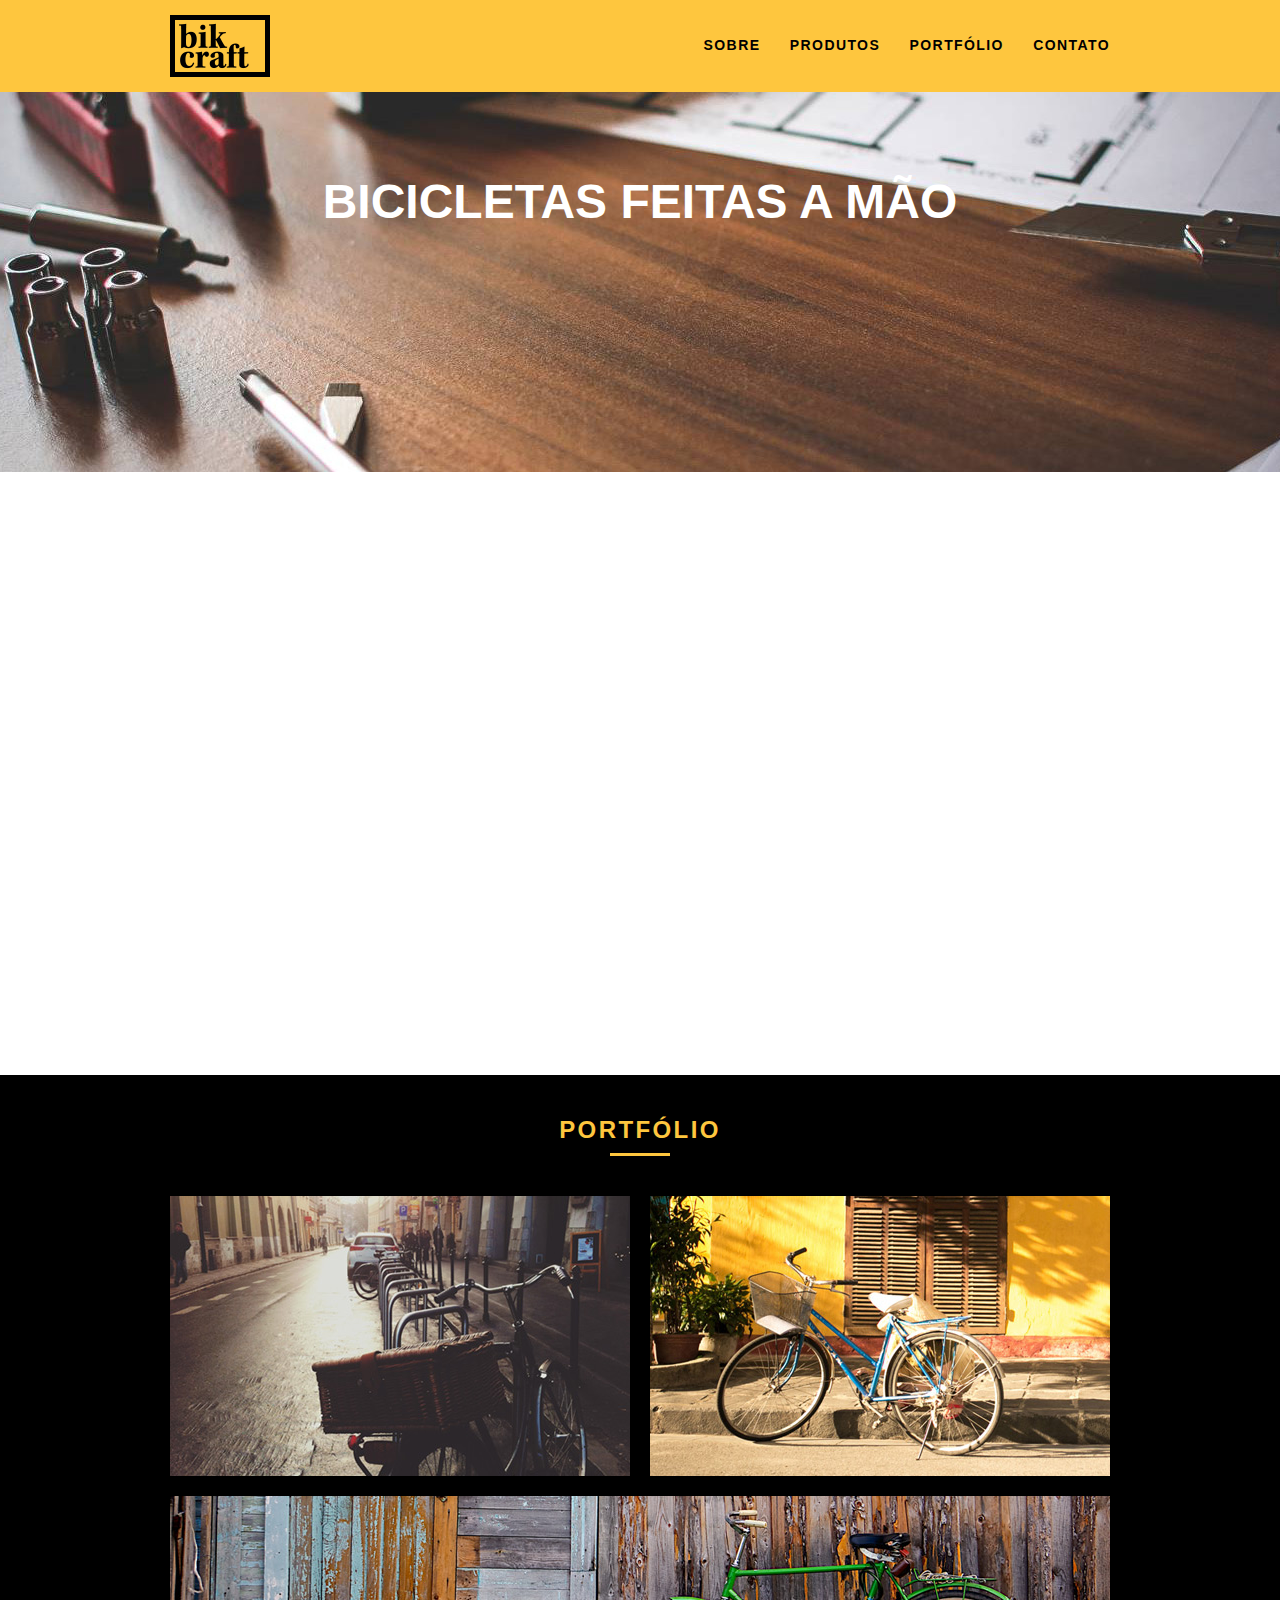
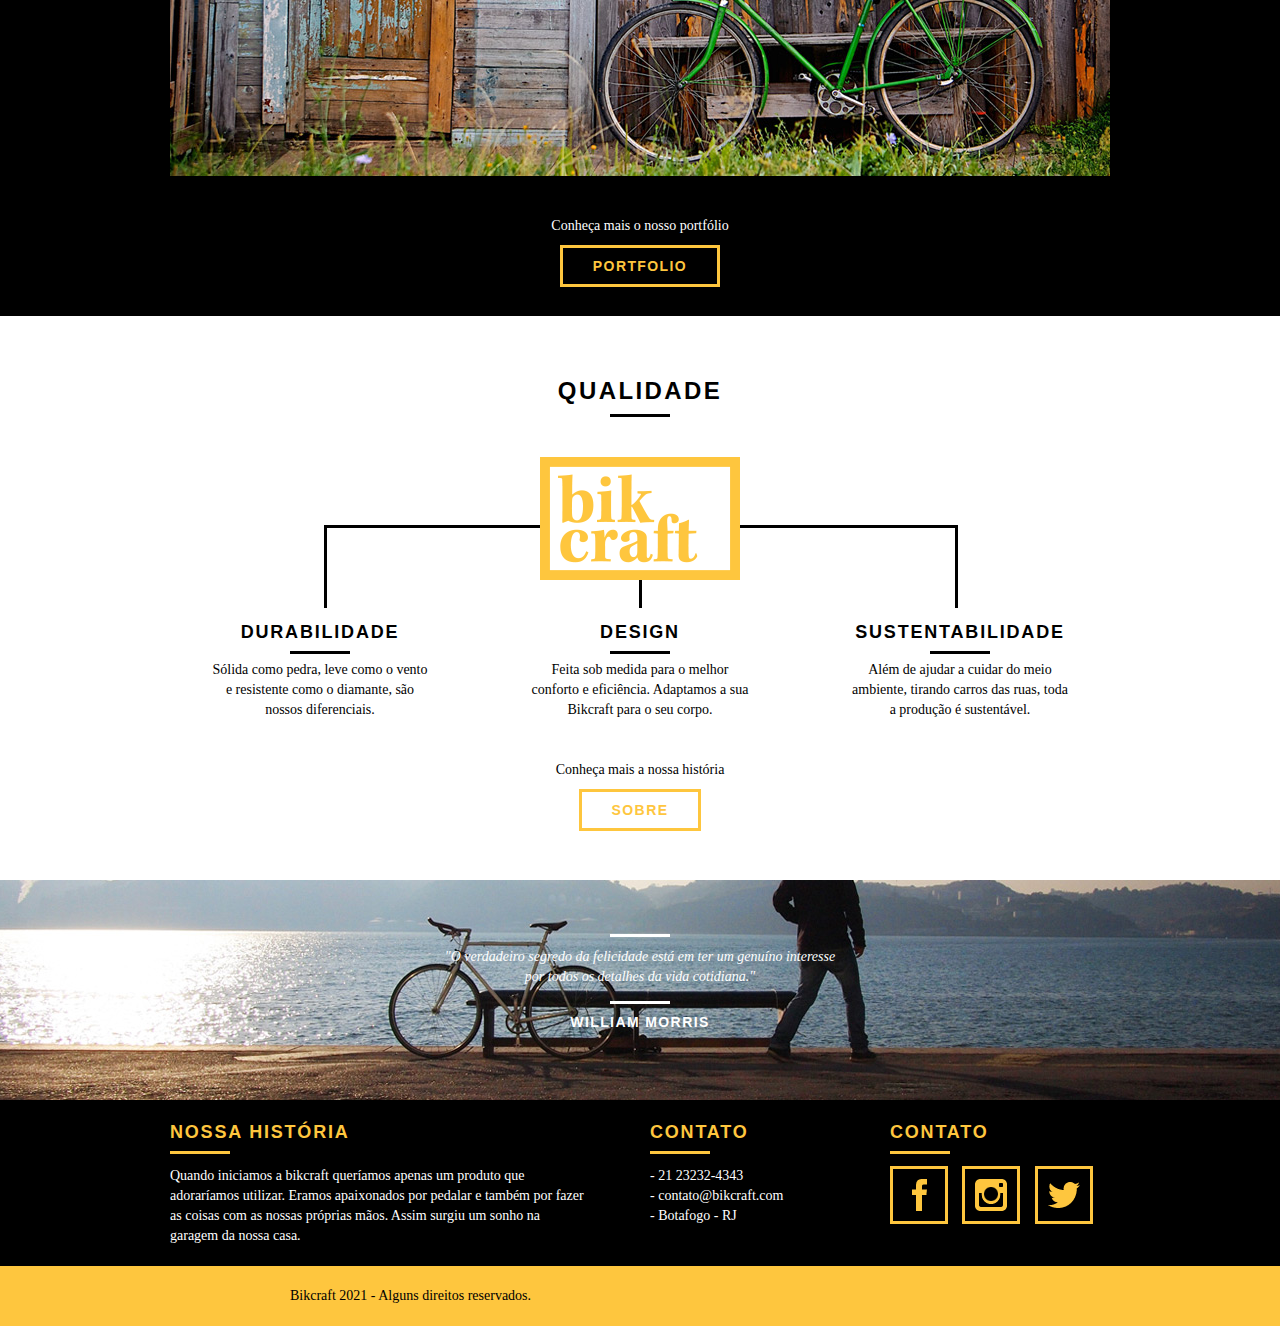
<file: index.html>
<!DOCTYPE html>
<html lang="pt-br">
	<head>
		<meta charset="utf-8">
		<title>Bikcraft - Bicicletas Personalizadas</title>
		<meta name="description" content="Compre a sua bicicleta personalizada na Bikcraft.
		Possuímos medelos Passeio, Retrô e Esporte">

		<meta property="og:type" content="website"/>
		<meta property="og:title" content="Bikcraft - Bicicletas Personalizadas"/>
		<meta property="og:description" content="Compre a sua biccleta personalizada na Bikcraft.
		Possuímos medelos Passeio, Retrô e Esporte"/>
		<meta property="og:url" content="http://bikcraft.com/"/>
		<meta property="og:image" content="http://bikcraft.com/img/og-image.png"/>

		<meta name="viewport" content="width=device-width, initial-scale=1">

		<link rel="shortcut icon" href="favicon.ico">


		
		<link rel="stylesheet" type="text/css" href="css/style.css">
		
		<script>document.documentElement.classList.add("js");</script>
	</head>
	<body>
		<!--Comentarios -->
		<header class="header">
			<div class="container">
				<a href="index.html" class="grid-4">
					<img src="img/bikcraft.png" alt="Bikcraft Logo">
				</a>
				<nav class="header_menu grid-12">
					<ul>
						<li><a href="sobre.html">Sobre</a></li>
						<li><a href="produtos.html">Produtos</a></li>
						<li><a href="portfolio.html">Portfólio</a></li>
						<li><a href="contato.html">contato</a></li>
					</ul>
				</nav>
			</div>			
		</header>

		<section class="introducao">
			<div class="container">
				<h1 data-anime="400" class="fadeInDown">Bicicletas Feitas a Mão</h1>
				<blockquote data-anime="800" class="fadeInDown quote-externo">
					<p>"Não tenha nada em sua casa que você não considere útil ou acredita ser bonito"</p>
					<cite>WILLIAM MORRIS</cite>
				</blockquote>
				<a data-anime="1200" href="produtos.html" class="btn">Orçamento</a>
			</div>			
		</section>

		<section class="produtos container fadeInDown" data-anime="1600">
			<h2 class="subtitulo">Produtos</h2>
			<ul class="produtos_lista">

				<li class="grid-1-3">
					<div class="produtos_icone">
						<img src="img/produtos/passeio.png" alt="Bikcraft Passeio">
					</div>
					<h3>Passeio</h3>
					<p>Muito melhor do que passear pela orla a vidros fechados.</p>
				</li>

				<li class="grid-1-3">
					<div class="produtos_icone">
						<img src="img/produtos/esporte.png" alt="Bikcraft Passeio">
					</div>
					<h3>Esporte</h3>
					<p>Mais rápida do que o Forrest Gump, ninguém vai pegar você.</p>
				</li>

				<li class="grid-1-3">
					<div class="produtos_icone">
						<img src="img/produtos/retro.png" alt="Bikcraft Passeio">
					</div>
					<h3>Retrô</h3>
					<p>O passado volta para lembrarmos o que devemos fazer no futuro.</p>
				</li>

			</ul>

			<div class="call">
				<p>clique aqui e veja os detalhes dos produtos</p>
				<a href="produtos.html" class="btn btn-preto">Produtos</a>				
			</div>
		</section>
		<!--Fecha Produtos -->

		<section class="portfolio">
			<div class="container">
				<h2 class="subtitulo">Portfólio</h2>
				<ul class="portfolio_lista">
					<li class="grid-8"><img src="img/portfolio/retro.jpg" alt="Bicicleta Retro"></li>
					<li class="grid-8"><img src="img/portfolio/passeio.jpg" alt="Bicicleta Passeio"></li>
					<li class="grid-16"><img src="img/portfolio/esporte.jpg" alt="Bicicleta Esporte"></li>
				</ul>
				<div class="call">
					<p>Conheça mais o nosso portfólio</p>
					<a href="portfolio.html" class="btn">Portfolio</a>				
				</div>
			</div>
		</section>

		<section class="qualidade container">
			<h2 class="subtitulo">Qualidade</h2>
			<img src="img/bikcraft-qualidade.png" alt="Bikcraft">
			<ul class="qualidade_lista">
				<li class="grid-1-3">
					<h3>Durabilidade</h3>
					<p>Sólida como pedra, leve como o vento e resistente como o diamante, são nossos diferenciais.</p>
				</li>
				<li class="grid-1-3"> 
					<h3>Design</h3>
					<p>Feita sob medida para o melhor conforto e eficiência. Adaptamos a sua Bikcraft para o seu corpo.</p>
				</li>
				<li class="grid-1-3">
					<h3>Sustentabilidade</h3>
					<p>Além de ajudar a cuidar do meio ambiente, tirando carros das ruas, toda a produção é sustentável.</p>
				</li>
			</ul>
			<div class="call">
				<p>Conheça mais a nossa história</p>
				<a href="sobre.html" class="btn btn-preto">Sobre</a>				
			</div>
		</section>

		<div class="quebra">
			<blockquote class="quote-externo container">
				<p>"O verdadeiro segredo da felicidade está em ter um genuíno interesse por todos os detalhes da vida cotidiana."</p>
				<cite>WILLIAM MORRIS</cite>
			</blockquote>
		</div>

		<footer>
			<div class="footer">
				<div class="container">

					<div class="grid-8 footer_historia">
						<h3>Nossa História</h3>
						<p>Quando iniciamos a bikcraft queríamos apenas um produto que adoraríamos utilizar. Eramos apaixonados por pedalar e também por fazer as coisas com as nossas próprias mãos. Assim surgiu um sonho na garagem da nossa casa.</p>
					</div>

					<div class="grid-4 footer_contato">
						<h3>Contato</h3>
						<ul>
							<li>- 21 23232-4343</li>
							<li>- contato@bikcraft.com</li>
							<li>- Botafogo - RJ</li>
						</ul>
					</div>

					<div class="grid-4 footer_redes">
						<h3>Contato</h3>
						<ul>
							<li><a href="http://facebook.com" target="_blank"><img src="img/redes-sociais/facebook.png" alt="Facebook Bikcraft"></a></li>
							<li><a href="http://instagram.com" target="_blank"><img src="img/redes-sociais/instagram.png" alt="Instagram Bikcraft"></a></li>
							<li><a href="http://twitter.com" target="_blank"><img src="img/redes-sociais/twitter.png" alt="Twitter Bikcraft"></a></li>
						</ul>
					</div>
				</div>
			</div>

			<div class="copy">
				<div class="container"></div>
				<p class="grid-8">Bikcraft 2021 - Alguns direitos reservados.</p>
			</div>
			
		</footer>

		<script src="./js/simple-anime.js"></script>
		<script src="./js/simple-slide.js"></script>
		<script src="./js/script.js"></script>



	</body>
</html>
</file>
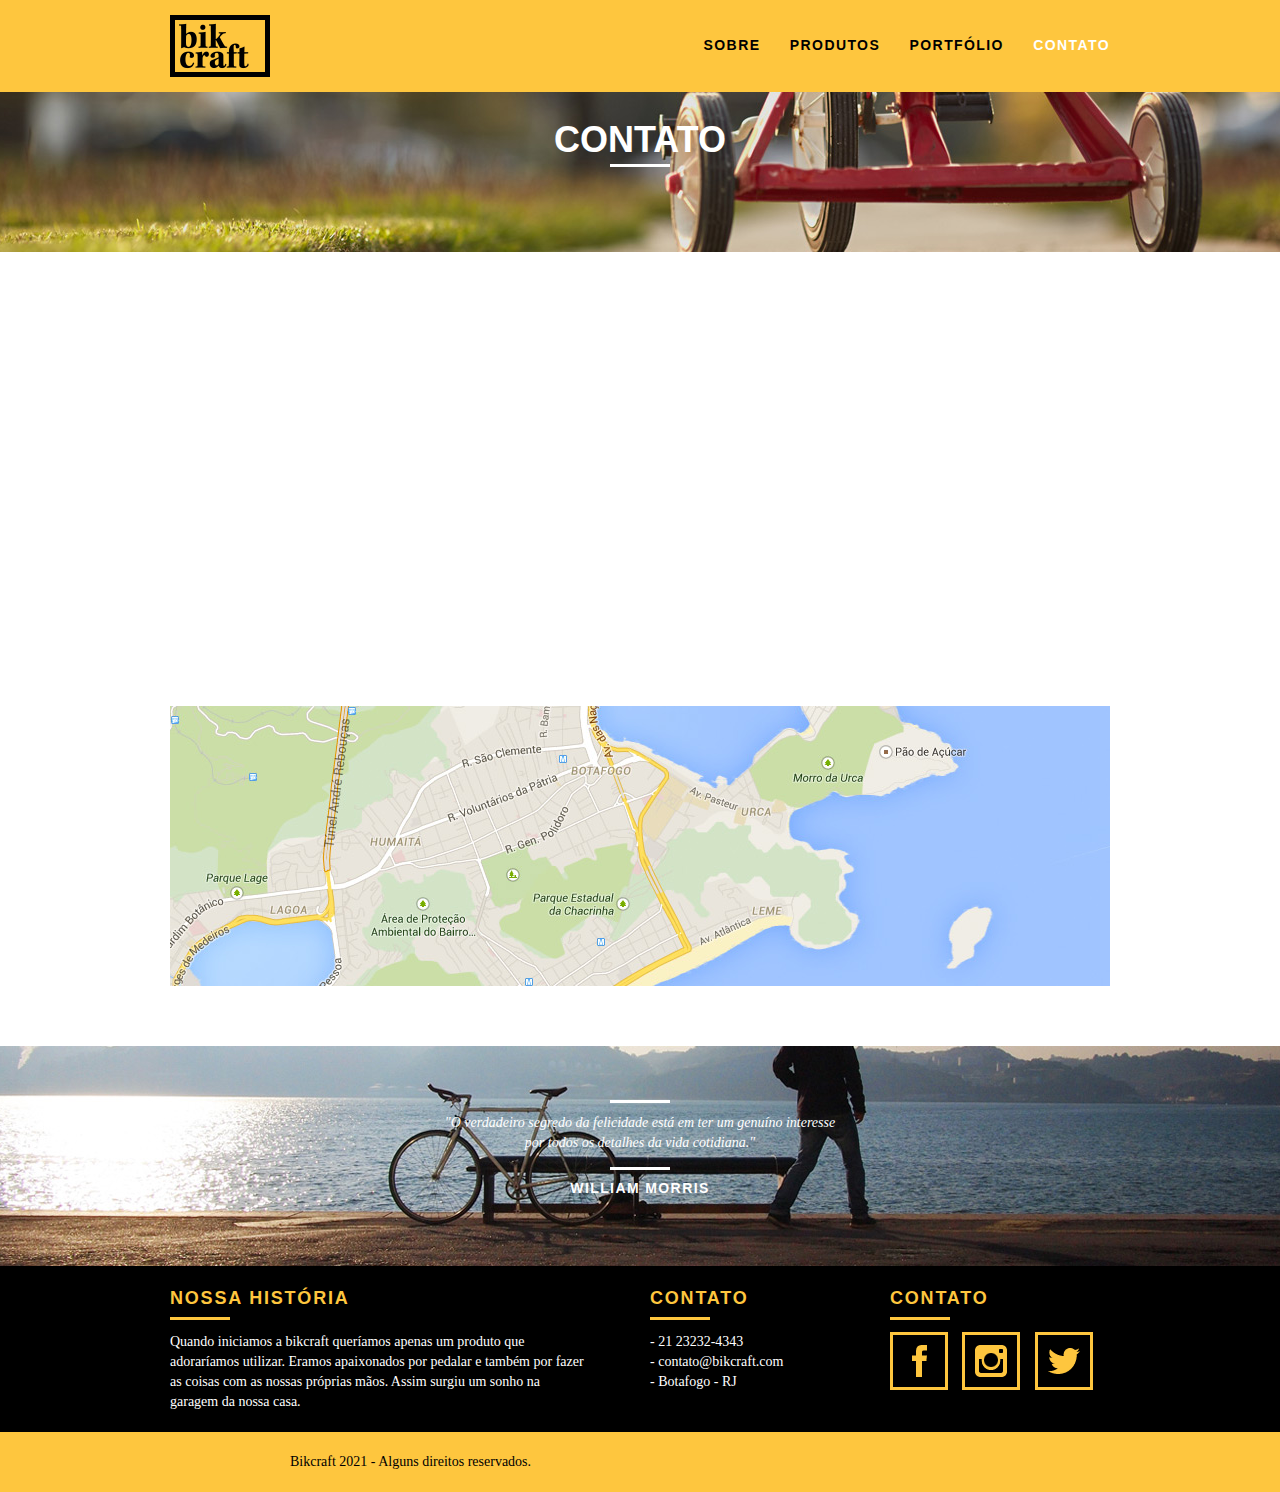
<file: contato.html>
<!DOCTYPE html>
<html lang="pt-br">
	<head>
		<meta charset="utf-8">
		<title>Bikcraft - Contato - 21 99999-9999</title>

		<meta name="description" content="Compre a sua bicicleta personalizada na Bikcraft.
		Possuímos medelos Passeio, Retrô e Esporte">

		<meta property="og:type" content="website"/>
		<meta property="og:title" content="Bikcraft -  Contato - 21 99999-9999"/>
		<meta property="og:description" content="Compre a sua biccleta personalizada na Bikcraft.
		Possuímos medelos Passeio, Retrô e Esporte"/>
		<meta property="og:url" content="http://bikcraft.com/contato.html"/>
		<meta property="og:image" content="http://bikcraft.com/img/og-image.png"/>

		<meta name="viewport" content="width=device-width, initial-scale=1">

		<link rel="shortcut icon" href="favicon.ico">



		<link rel="stylesheet" type="text/css" href="css/style.css">

		<script>document.documentElement.classList.add("js");</script>
	</head>
	<body>
		<!--Comentarios -->
		<header class="header">
			<div class="container">
				<a href="index.html" class="grid-4">
					<img src="img/bikcraft.png" alt="Bikcraft">
				</a>
				<nav class="header_menu grid-12">
					<ul>
						<li><a href="sobre.html">Sobre</a></li>
						<li><a href="produtos.html" >Produtos</a></li>
						<li><a href="portfolio.html">Portfólio</a></li>
						<li><a href="contato.html" class="menu_ativo">Contato</a></li>
					</ul>
				</nav>
			</div>			
		</header>

		<section class="introducao-interna interna_contato">
			<div class="container">
				<h1 data-anime="400" class="fadeInDown">Contato</h1>
				<p data-anime="800" class="fadeInDown"> Tire suas dúvidas com a gente</p>
			</div>			
		</section>


		<section class="contato container fadeInDown" data-anime="1200">					
				<form id="form_orcamento" method="POST" action="./enviar.php" class="contato_form grid-8 formphp" >
					<label for="nome">Nome</label>
					<input type="text" id="nome" name="nome" required="">
					<label for="email">E-mail</label>
					<input type="email" id="email" name="email" required="">
					<label for="telefone">Telefone</label>
					<input type="text" id="telefone" name="telefone">

					<label class="nao-aparece">Se voce não é um robô, deixe em branco.</label>
					<input type="text" class="nao-aparece" name="leaveblank">
					<label class="nao-aparece">Se voce não é um robô, não mude este campo.</label>
					<input type="text" class="nao-aparece" name="dontchange" value="http://">


					<label for="mensagem">Mensagem</label>
					<textarea id="mensagem" name="mensagem" required=""></textarea>
					<button id="enviar" name="enviar" type="submit" class="btn btn-preto">Enviar</button>
				</form>
				<div class="contato_dados grid-8">
					<h3>Dados</h3>
					<span> +55 21 93223 3232</span>
					<span>orcamento@bikcraft.com</span>
					<span>Rua Ali Perto - Botafogo</span>
					<span>Rio de Janeiro - RJ - Brasil</span>
					<h3>Redes Sociais</h3>
					<ul>
						<li><a href="http://facebook.com" target="_blank"><img src="img/redes-sociais/facebook.png" alt="Facebook Bikcraft"></a></li>
						<li><a href="http://instagram.com" target="_blank"><img src="img/redes-sociais/instagram.png" alt="Instagram Bikcraft"></a></li>
						<li><a href="http://twitter.com" target="_blank"><img src="img/redes-sociais/twitter.png" alt="Twitter Bikcraft"></a></li>
					</ul>
				</div>
		</section>

		<div class="container contato_mapa">
			<a href="http://google.com" target="_blank" class="grid-16"><img src="img/endereco-bikcraft.jpg" alt="Endereço da Bikcraft"></a>
		</div>		

		<div class="quebra">
			<blockquote class="quote-externo container">
				<p>"O verdadeiro segredo da felicidade está em ter um genuíno interesse por todos os detalhes da vida cotidiana."</p>
				<cite>WILLIAM MORRIS</cite>
			</blockquote>
		</div>

		<footer>
			<div class="footer">
				<div class="container">

					<div class="grid-8 footer_historia">
						<h3>Nossa História</h3>
						<p>Quando iniciamos a bikcraft queríamos apenas um produto que adoraríamos utilizar. Eramos apaixonados por pedalar e também por fazer as coisas com as nossas próprias mãos. Assim surgiu um sonho na garagem da nossa casa.</p>
					</div>

					<div class="grid-4 footer_contato">
						<h3>Contato</h3>
						<ul>
							<li>- 21 23232-4343</li>
							<li>- contato@bikcraft.com</li>
							<li>- Botafogo - RJ</li>
						</ul>
					</div>

					<div class="grid-4 footer_redes">
						<h3>Contato</h3>
						<ul>
							<li><a href="http://facebook.com" target="_blank"><img src="img/redes-sociais/facebook.png" alt="Facebook Bikcraft"></a></li>
							<li><a href="http://instagram.com" target="_blank"><img src="img/redes-sociais/instagram.png" alt="Instagram Bikcraft"></a></li>
							<li><a href="http://twitter.com" target="_blank"><img src="img/redes-sociais/twitter.png" alt="Twitter Bikcraft"></a></li>
						</ul>
					</div>

				</div>
			</div>

			<div class="copy">
				<div class="container"></div>
				<p class="grid-8">Bikcraft 2021 - Alguns direitos reservados.</p>
			</div>
		</footer>


		<script src="./js/simple-form.js"></script>
		<script src="./js/simple-anime.js"></script>
		<script src="./js/simple-slide.js"></script>
		<script src="./js/script.js"></script>


	</body>
</html>
</file>
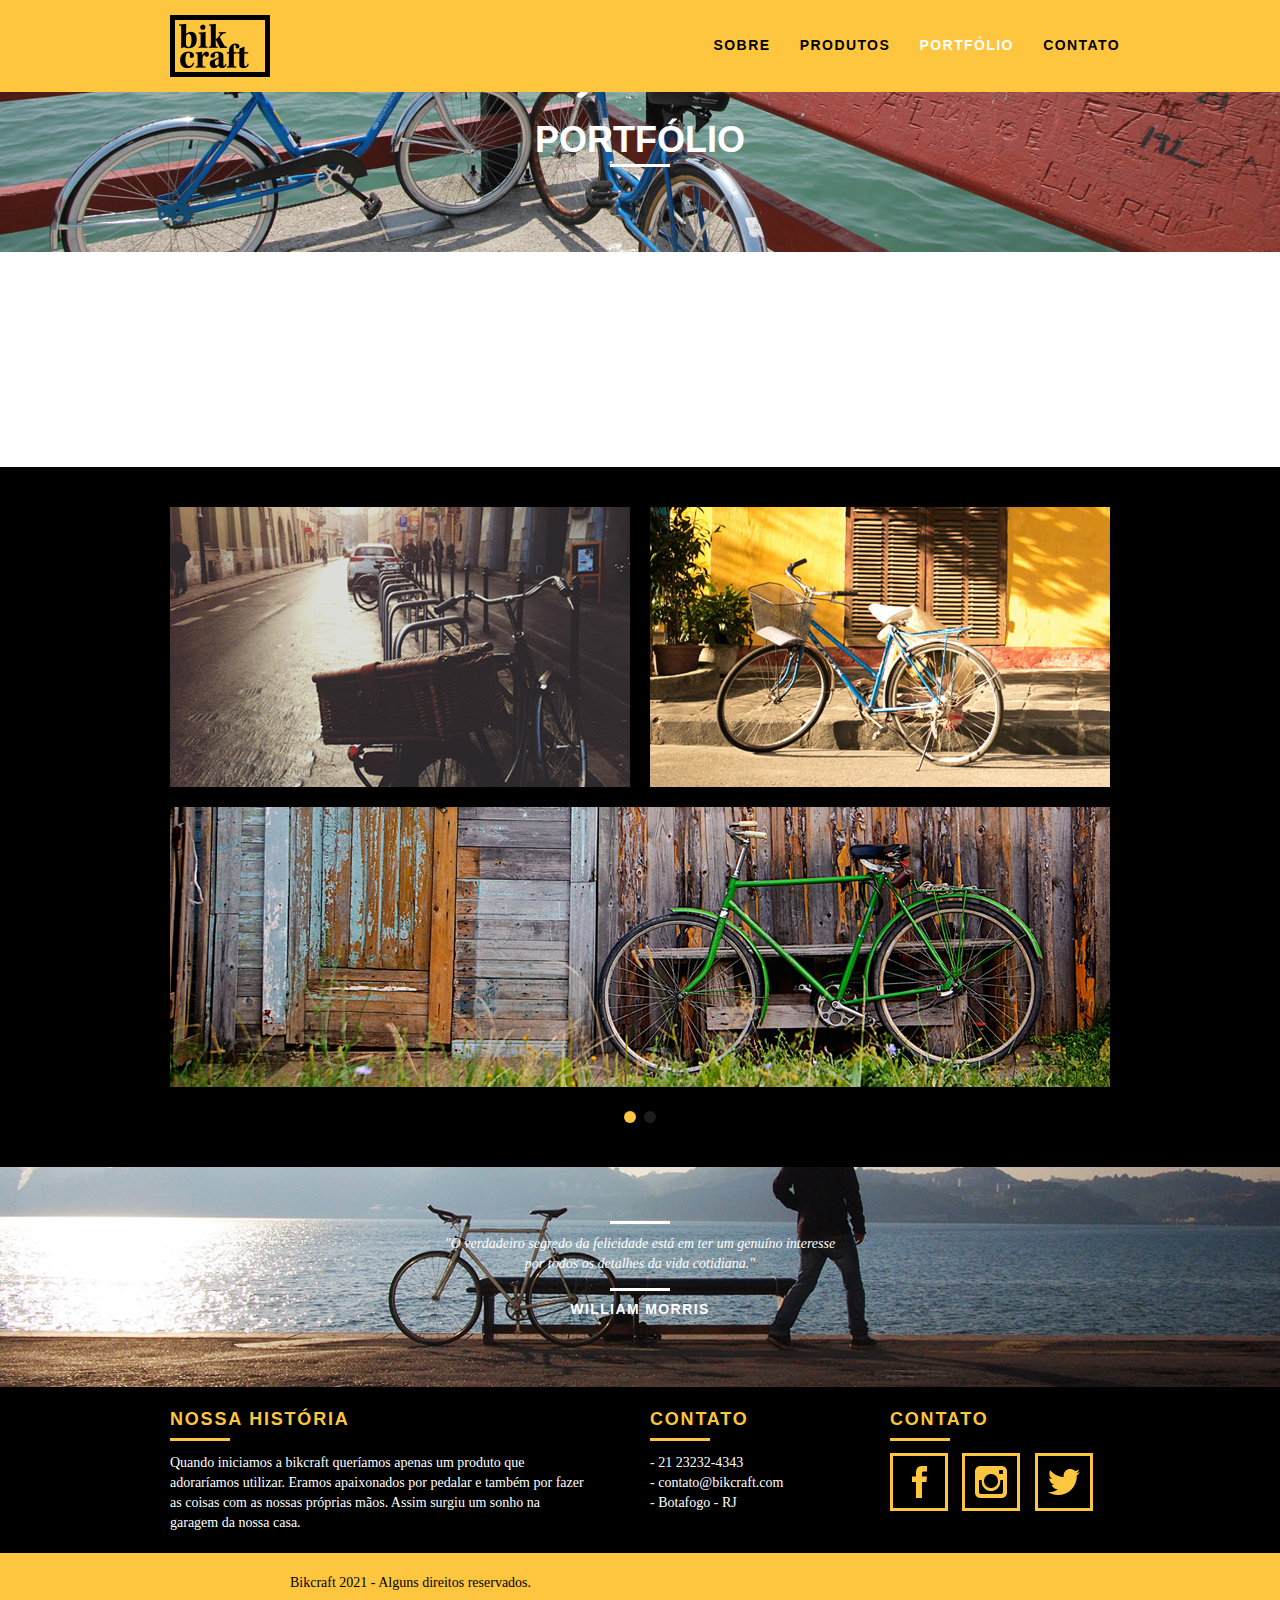
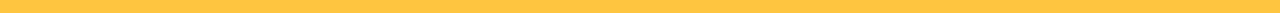
<file: portfolio.html>
<!DOCTYPE html>
<html lang="pt-br">
	<head>
		<meta charset="utf-8">
		<title>Bikcraft - Conheça o portfólio de clientes</title>

		<meta name="description" content="Compre a sua bicicleta personalizada na Bikcraft.
		Possuímos medelos Passeio, Retrô e Esporte">

		<meta property="og:type" content="website"/>
		<meta property="og:title" content="Bikcraft - Conheça o portfólio de clientes"/>
		<meta property="og:description" content="Compre a sua biccleta personalizada na Bikcraft.
		Possuímos medelos Passeio, Retrô e Esporte"/>
		<meta property="og:url" content="http://bikcraft.com/portfolio.html"/>
		<meta property="og:image" content="http://bikcraft.com/img/og-image.png"/>

		<meta name="viewport" content="width=device-width, initial-scale=1">

		<link rel="shortcut icon" href="favicon.ico">



		<link rel="stylesheet" type="text/css" href="css/style.css">

		<script>document.documentElement.classList.add("js");</script>
	</head>
	<body>
		<!--Comentarios -->
		<header class="header">
			<div class="container">
				<a href="index.html" class="grid-4">
					<img src="img/bikcraft.png">
				</a>
				<nav class="header_menu" class="grid-12">
					<ul>
						<li><a href="sobre.html">Sobre</a></li>
						<li><a href="produtos.html">Produtos</a></li>
						<li><a href="portfolio.html" class="menu_ativo">Portfólio</a></li>
						<li><a href="contato.html">contato</a></li>
					</ul>
				</nav>
			</div>			
		</header>

		<section class="introducao-interna interna_portfolio">
			<div class="container">
				<h1 data-anime="400" class="fadeInDown">Portfólio</h1>
				<p data-anime="800" class="fadeInDown">Conheça os projetos que amamos mostrar</p>
			</div>			
		</section>

		<section class="container fadeInDown" data-slide="quote" data-anime="1200">
			<blockquote class="quote_clientes">
				<p>"Pedalar sempre foi a minha paixão, o que o pessoal da Bikcraft fez foi intensificar o meu amor por esta atividade. Recomendo à todos que amo."</p>
				<cite>Barbara Moss</cite>
			</blockquote>
			<blockquote class="quote_clientes">
				<p>"Nada melhor do que dar um rolê com a minha Bikcraft na orla. Essa é a minha companheira mais fiel, nunca me traiu e está sempre a minha disposição."</p>
				<cite>Jhony Rato</cite>
			</blockquote>
			<blockquote class="quote_clientes">
				<p>"Aqueles que ainda não possuem uma Bikcraft, não sabem o que estão perdendo. A precisão é absurda ea  velocidade transcendental. Nunca vi nada igual."</p>
				<cite>Bernardo</cite>
			</blockquote>
		</section>

		<section class="portfolio">
			<div class="container" data-slide="portfolio">
				<ul class="portfolio_lista">
					<li class="grid-8"><img src="img/portfolio/retro.jpg" alt="Bicicleta Retro"></li>
					<li class="grid-8"><img src="img/portfolio/passeio.jpg" alt="Bicicleta Passeio"></li>
					<li class="grid-16"><img src="img/portfolio/esporte.jpg" alt="Bicicleta Esporte"></li>
				</ul>
				<ul class="portfolio_lista">
					<li class="grid-8"><img src="img/portfolio/passeio.jpg" alt="Bicicleta Passeio"></li>
					<li class="grid-8"><img src="img/portfolio/retro.jpg" alt="Bicicleta Retro"></li>					
					<li class="grid-16"><img src="img/portfolio/esporte.jpg" alt="Bicicleta Esporte"></li>
				</ul>
			
			</div>
		</section>

		<div class="quebra">
			<blockquote class="quote-externo container">
				<p>"O verdadeiro segredo da felicidade está em ter um genuíno interesse por todos os detalhes da vida cotidiana."</p>
				<cite>WILLIAM MORRIS</cite>
			</blockquote>
		</div>

		<footer>
			<div class="footer">
				<div class="container">

					<div class="grid-8 footer_historia">
						<h3>Nossa História</h3>
						<p>Quando iniciamos a bikcraft queríamos apenas um produto que adoraríamos utilizar. Eramos apaixonados por pedalar e também por fazer as coisas com as nossas próprias mãos. Assim surgiu um sonho na garagem da nossa casa.</p>
					</div>

					<div class="grid-4 footer_contato">
						<h3>Contato</h3>
						<ul>
							<li>- 21 23232-4343</li>
							<li>- contato@bikcraft.com</li>
							<li>- Botafogo - RJ</li>
						</ul>
					</div>

					<div class="grid-4 footer_redes">
						<h3>Contato</h3>
						<ul>
							<li><a href="http://facebook.com" target="_blank"><img src="img/redes-sociais/facebook.png" alt="Facebook Bikcraft"></a></li>
							<li><a href="http://instagram.com" target="_blank"><img src="img/redes-sociais/instagram.png" alt="Instagram Bikcraft"></a></li>
							<li><a href="http://twitter.com" target="_blank"><img src="img/redes-sociais/twitter.png" alt="Twitter Bikcraft"></a></li>
						</ul>
					</div>

				</div>
			</div>

			<div class="copy">
				<div class="container"></div>
				<p class="grid-8">Bikcraft 2021 - Alguns direitos reservados.</p>
				</div>
			</div>
		</footer>


		<script src="./js/simple-slide.js"></script>
		<script src="./js/simple-anime.js"></script>
		<script src="./js/script.js"></script>


	</body>
</html>
</file>
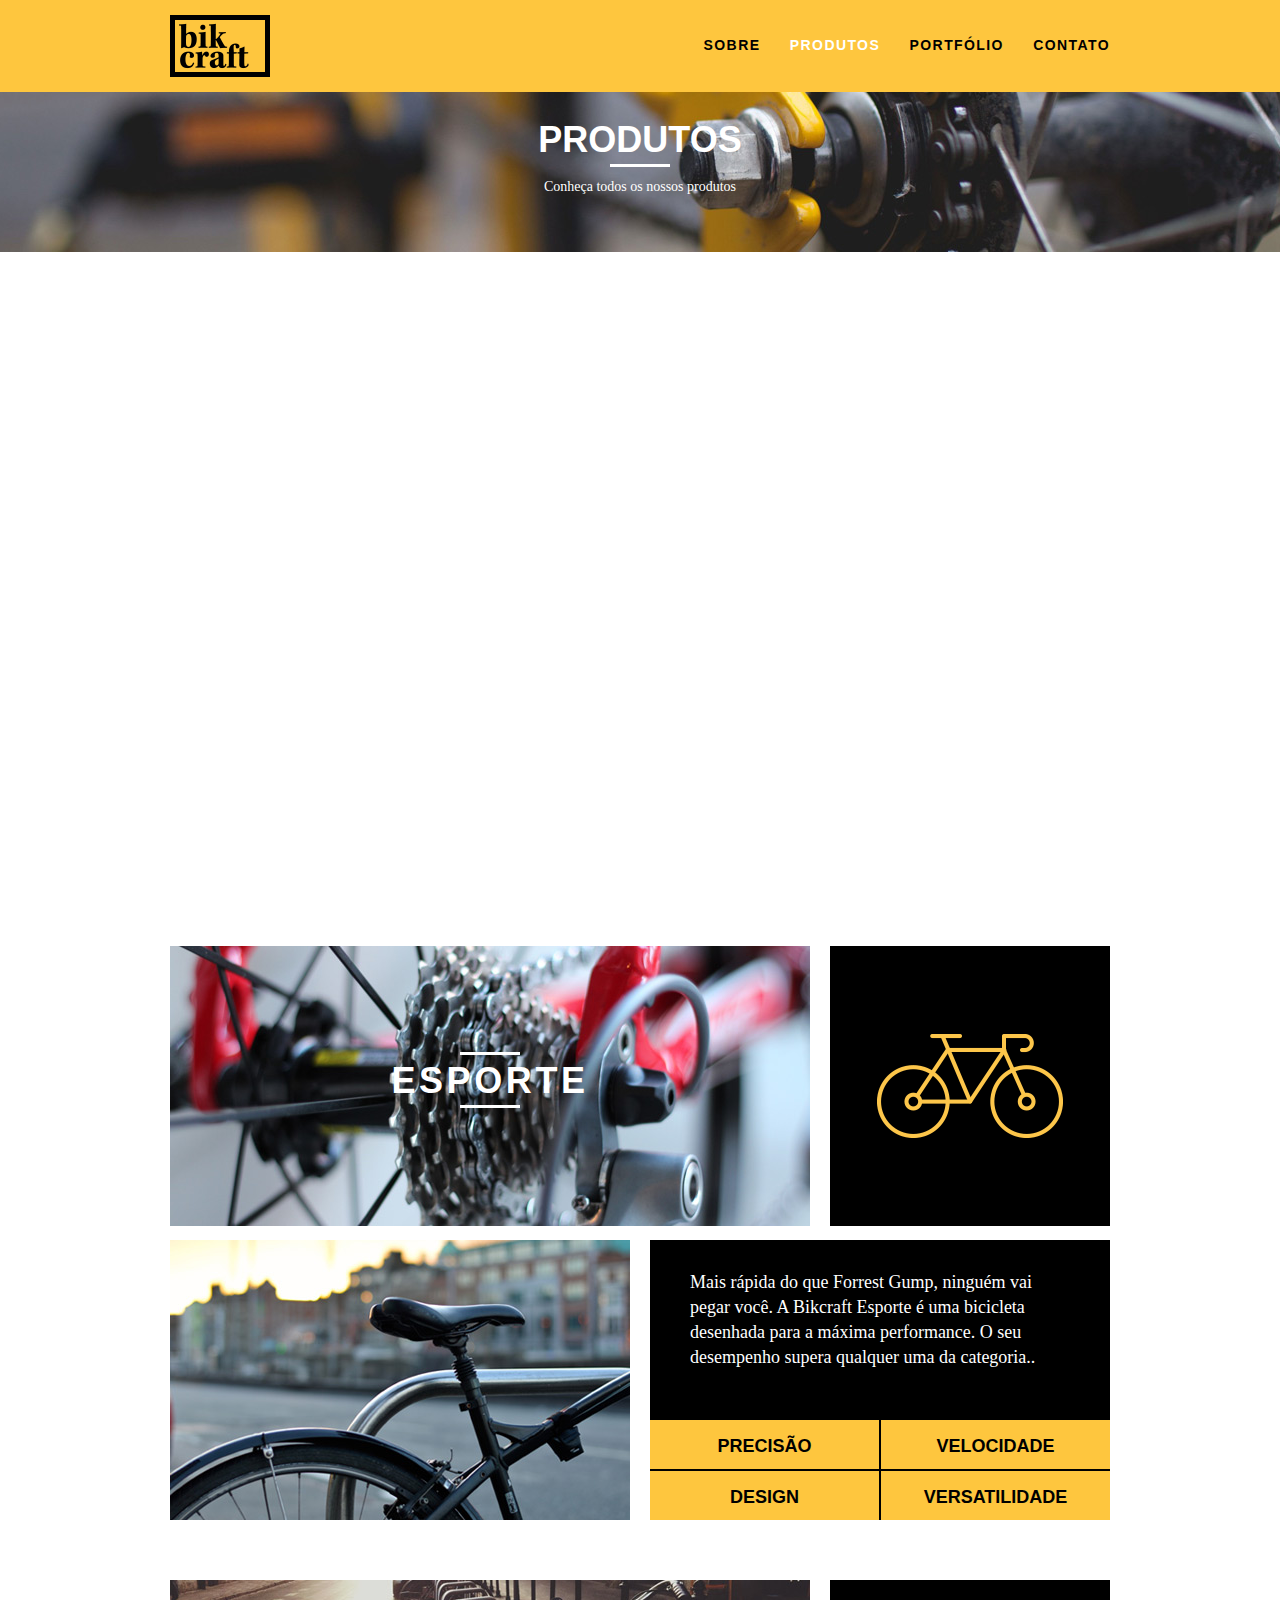
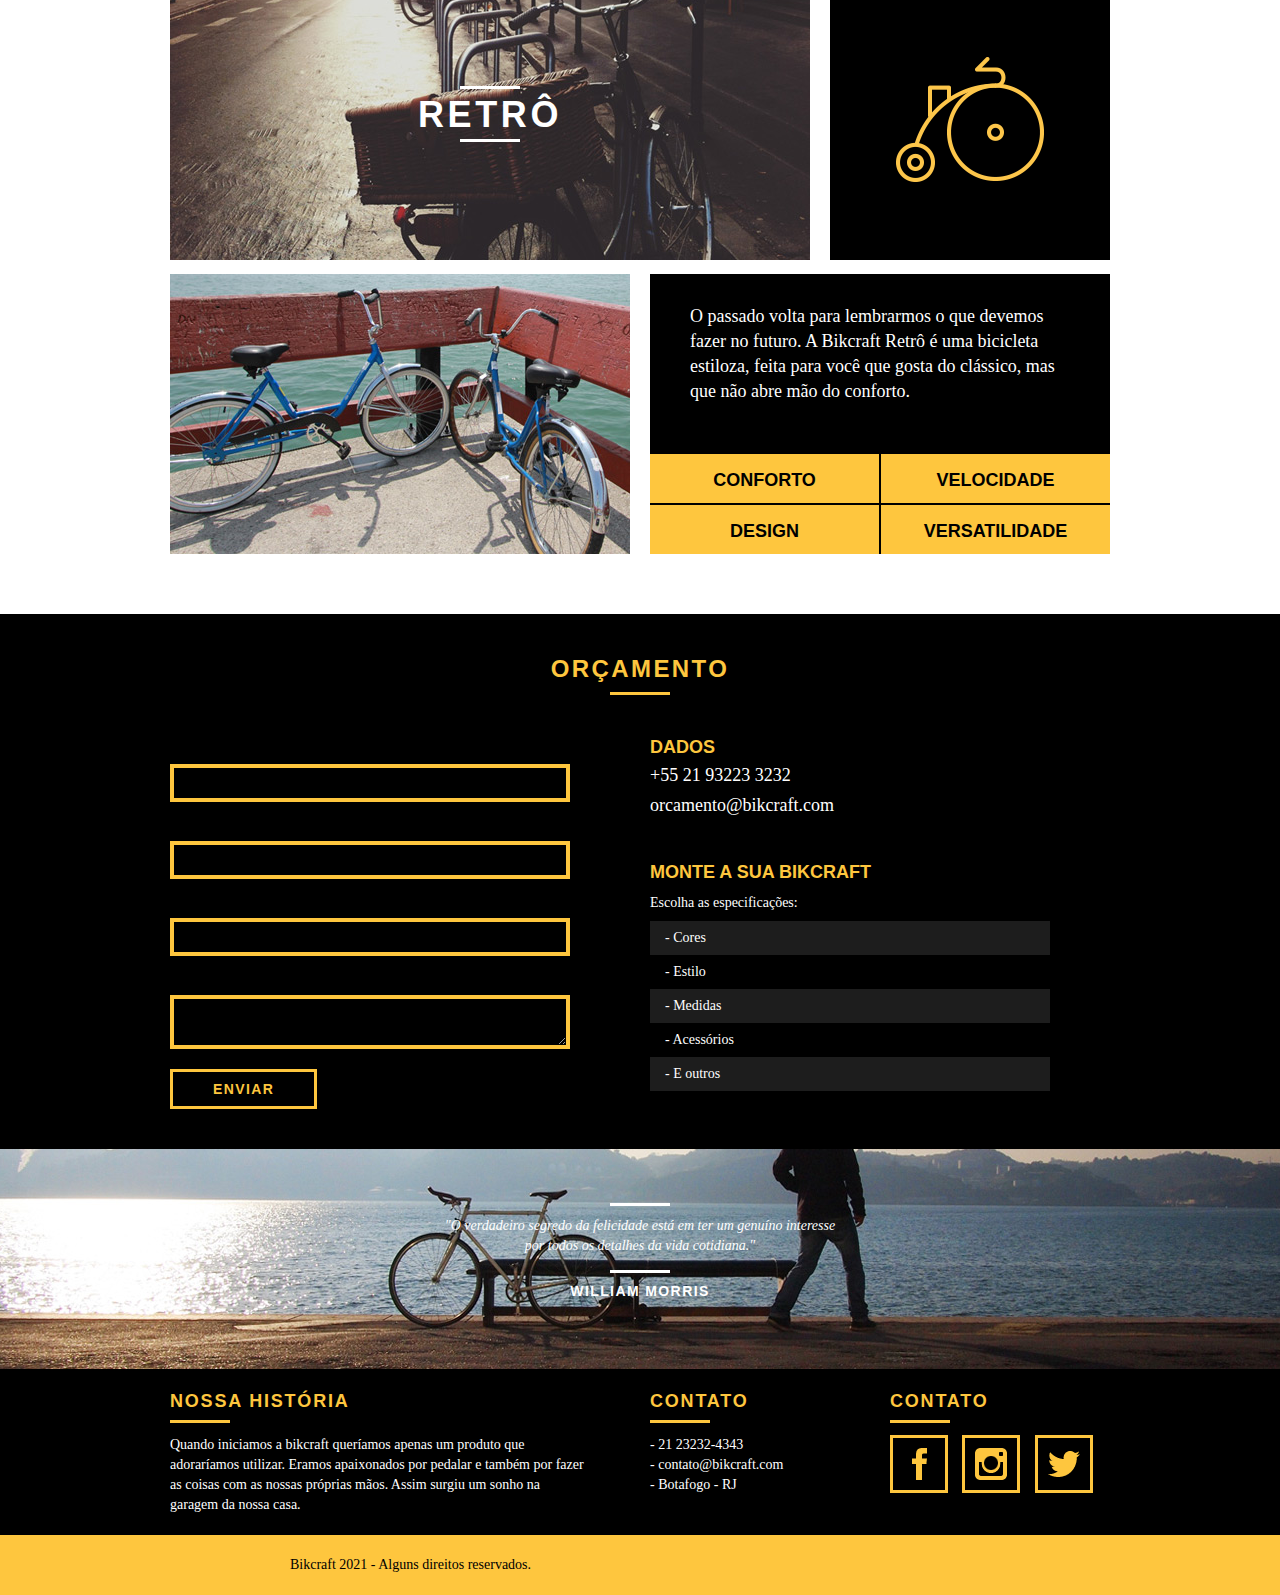
<file: produtos.html>
<!DOCTYPE html>
<html lang="pt-br">
	<head>
		<meta charset="utf-8">
		<title>Bikcraft - Conheça as linhas Passeio, Retrô e Esporte</title>

		<meta name="description" content="Compre a sua bicicleta personalizada na Bikcraft.
		Possuímos medelos Passeio, Retrô e Esporte">

		<meta property="og:type" content="website"/>
		<meta property="og:title" content="Bikcraft - Conheça as linhas Passeio, Retrô e Esporte"/>
		<meta property="og:description" content="Compre a sua biccleta personalizada na Bikcraft.
		Possuímos medelos Passeio, Retrô e Esporte"/>
		<meta property="og:url" content="http://bikcraft.com/produtos.html"/>
		<meta property="og:image" content="http://bikcraft.com/img/og-image.png"/>

		<meta name="viewport" content="width=device-width, initial-scale=1">

		<link rel="shortcut icon" href="favicon.ico">


		<link rel="stylesheet" type="text/css" href="css/style.css">
	
		<script>document.documentElement.classList.add("js");</script>
	</head>
	<body>
		<!--Comentarios -->
		<header class="header">
			<div class="container">
				<a href="index.html" class="grid-4">
					<img src="img/bikcraft.png" alt="Bikcraft Logo">
				</a>
				<nav class="header_menu grid-12">
					<ul>
						<li><a href="sobre.html">Sobre</a></li>
						<li><a href="produtos.html" class="menu_ativo">Produtos</a></li>
						<li><a href="portfolio.html">Portfólio</a></li>
						<li><a href="contato.html">contato</a></li>
					</ul>
				</nav>
			</div>			
		</header>

		<section class="introducao-interna interna_produtos">
			<div class="container">
				<h1 data-anime="400" class="fadeInDown">Produtos</h1>
				<p data-anime="800" class="fadeInDown">Conheça todos os nossos produtos</p>
			</div>			
		</section>

		<section class="container produto_item fadeInDown" data-anime="1200">
			<div class="grid-11">
				<img src="img/produtos/bikcraft-passeio-1.jpg" alt="Bikcraft Passeio">
				<h2>Passeio</h2>
			</div>
			<div class="grid-5 produto_icone"><img src="img/produtos/passeio.png" alt="Bicicleta Passeio"></div>
			<div class="grid-8">
				<img src="img/produtos/bikcraft-passeio-2.jpg" alt="Bikcraft Passeio">
			</div>
			<div class="grid-8 produto_info">
				<p>Muito melhor do que passear pela orla a vidros fechados. A Bikcraft Passeio é uma bicicleta que une conforto e praticidade para o seu dia a dia. Você nunca mais vai querer saber de outra.</p>
				<ul>
					<li>Conforto</li>
					<li>Praticidade</li>
					<li>Design</li>
					<li>Versatilidade</li>
				</ul>
			</div>
		</section>

		<section class="container produto_item">
			<div class="grid-11">
				<img src="img/produtos/bikcraft-esporte-1.jpg" alt="Bikcraft Esporte">
				<h2>Esporte</h2>
			</div>
			<div class="grid-5 produto_icone"><img src="img/produtos/esporte.png" alt="Bicicleta Esporte"></div>
			<div class="grid-8">
				<img src="img/produtos/bikcraft-esporte-2.jpg" alt="Bikcraft Esporte">
			</div>
			<div class="grid-8 produto_info">
				<p>Mais rápida do que Forrest Gump, ninguém vai pegar você. A Bikcraft Esporte é uma bicicleta desenhada para a máxima performance. O seu desempenho supera qualquer uma da categoria..</p>
				<ul>
					<li>Precisão</li>
					<li>Velocidade</li>
					<li>Design</li>
					<li>Versatilidade</li>
				</ul>
			</div>
		</section>

		<section class="container produto_item">
			<div class="grid-11">
				<img src="img/produtos/bikcraft-retro-1.jpg" alt="Bikcraft Retro">
				<h2>Retrô</h2>
			</div>
			<div class="grid-5 produto_icone"><img src="img/produtos/retro.png" alt="Bicicleta Retrô"></div>
			<div class="grid-8">
				<img src="img/produtos/bikcraft-retro-2.jpg" alt="Bikcraft retro">
			</div>
			<div class="grid-8 produto_info">
				<p>O passado volta para lembrarmos o que devemos fazer no futuro. A Bikcraft Retrô é uma bicicleta estiloza, feita para você que gosta do clássico, mas que não abre mão do conforto.</p>
				<ul>
					<li>Conforto</li>
					<li>Velocidade</li>
					<li>Design</li>
					<li>Versatilidade</li>
				</ul>
			</div>
		</section>

		<section class="orcamento">
			<div class="container" >
				<h2 class="subtitulo">Orçamento</h2>
				<form id="form_orcamento" method="POST" action="./enviar.php" class="contato_form grid-8 formphp" >
					<label for="nome">Nome</label>
					<input type="text" id="nome" name="nome" required="">
					<label for="email">E-mail</label>
					<input type="email" id="email" name="email" required="">
					<label for="telefone">Telefone</label>
					<input type="text" id="telefone" name="telefone">

					<label class="nao-aparece">Se voce não é um robô, deixe em branco.</label>
					<input type="text" class="nao-aparece" name="leaveblank">
					<label class="nao-aparece">Se voce não é um robô, não mude este campo.</label>
					<input type="text" class="nao-aparece" name="dontchange" value="http://">


					<label for="mensagem">Mensagem</label>
					<textarea id="mensagem" name="mensagem" required=""></textarea>
					<button id="enviar" name="enviar" type="submit" class="btn">Enviar</button>
				</form>
				<div class="orcamento_dados grid-8">
					<h3>Dados</h3>
					<span> +55 21 93223 3232</span>
					<span>orcamento@bikcraft.com</span>
					<h3>Monte a sua bikcraft</h3>
					<p>Escolha as especificações:</p>
					<ul>
						<li>- Cores</li>
						<li>- Estilo</li>
						<li>- Medidas</li>
						<li>- Acessórios</li>
						<li>- E outros</li>
					</ul>
				</div>
			</div>
		</section>

		<div class="quebra">
			<blockquote class="quote-externo container">
				<p>"O verdadeiro segredo da felicidade está em ter um genuíno interesse por todos os detalhes da vida cotidiana."</p>
				<cite>WILLIAM MORRIS</cite>
			</blockquote>
		</div>

		<footer>
			<div class="footer">
				<div class="container">

					<div class="grid-8 footer_historia">
						<h3>Nossa História</h3>
						<p>Quando iniciamos a bikcraft queríamos apenas um produto que adoraríamos utilizar. Eramos apaixonados por pedalar e também por fazer as coisas com as nossas próprias mãos. Assim surgiu um sonho na garagem da nossa casa.</p>
					</div>

					<div class="grid-4 footer_contato">
						<h3>Contato</h3>
						<ul>
							<li>- 21 23232-4343</li>
							<li>- contato@bikcraft.com</li>
							<li>- Botafogo - RJ</li>
						</ul>
					</div>

					<div class="grid-4 footer_redes">
						<h3>Contato</h3>
						<ul>
							<li><a href="http://facebook.com" target="_blank"><img src="img/redes-sociais/facebook.png" alt="Facebook Bikcraft"></a></li>
							<li><a href="http://instagram.com" target="_blank"><img src="img/redes-sociais/instagram.png" alt="Instagram Bikcraft"></a></li>
							<li><a href="http://twitter.com" target="_blank"><img src="img/redes-sociais/twitter.png" alt="Twitter Bikcraft"></a></li>
						</ul>
					</div>

				</div>
			</div>

			<div class="copy">
				<div class="container"></div>
				<p class="grid-8">Bikcraft 2021 - Alguns direitos reservados.</p>
			</div>
		</footer>


		<script src="./js/simple-form.js"></script>
		<script src="./js/simple-anime.js"></script>
		<script src="./js/simple-slide.js"></script>
		<script src="./js/script.js"></script>

	</body>
</html>
</file>
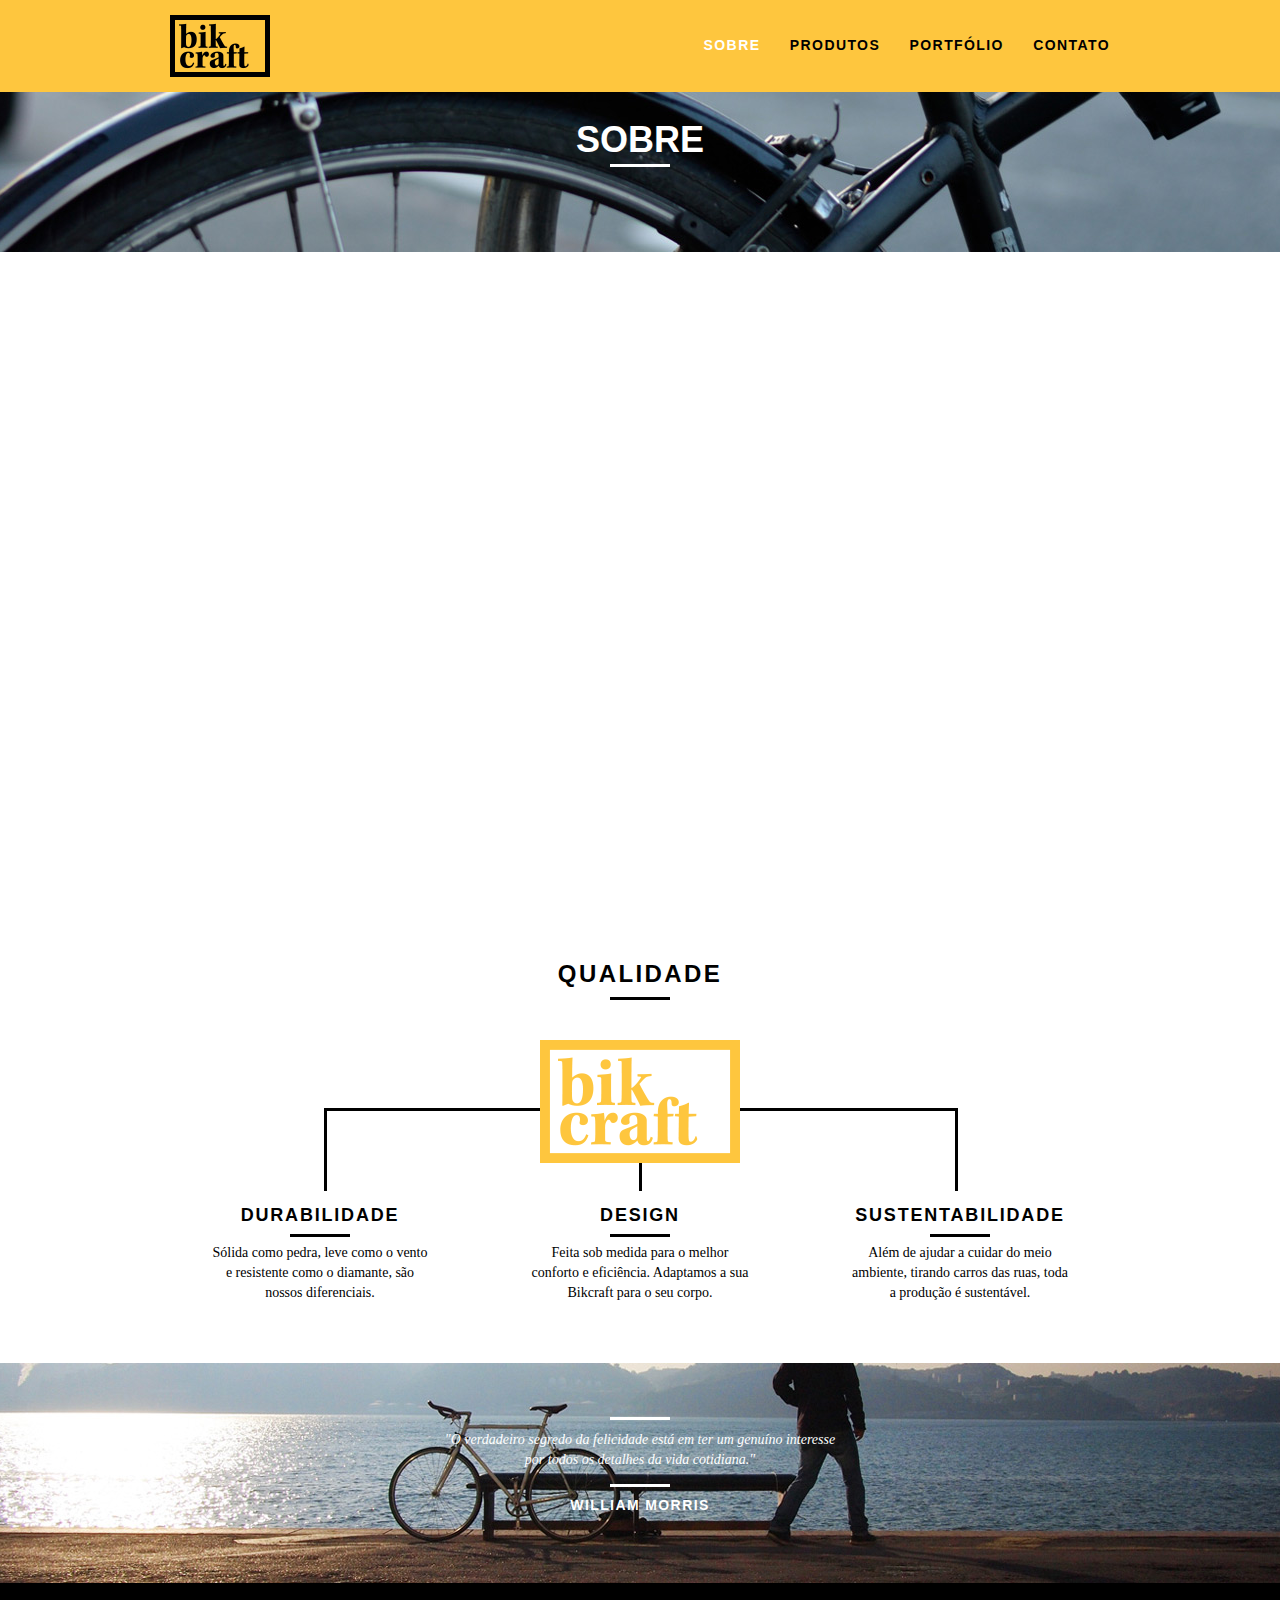
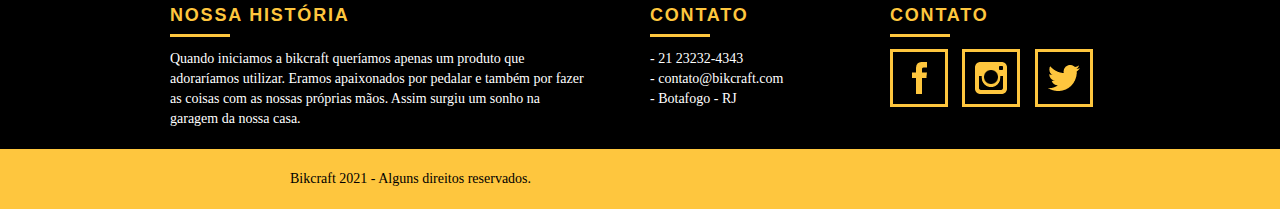
<file: sobre.html>
<!DOCTYPE html>
<html lang="pt-br">
	<head>
		<meta charset="utf-8">
		<title>Bikcraft - Saiba mais sobre a gente</title>

		<meta name="description" content="Compre a sua bicicleta personalizada na Bikcraft.
		Possuímos medelos Passeio, Retrô e Esporte">

		<meta property="og:type" content="website"/>
		<meta property="og:title" content="Bikcraft - Saiba mais sobre a gente"/>
		<meta property="og:description" content="Compre a sua biccleta personalizada na Bikcraft.
		Possuímos medelos Passeio, Retrô e Esporte"/>
		<meta property="og:url" content="http://bikcraft.com/sobre.html"/>
		<meta property="og:image" content="http://bikcraft.com/img/og-image.png"/>

		<meta name="viewport" content="width=device-width, initial-scale=1">

		<link rel="shortcut icon" href="favicon.ico">

	
		<link rel="stylesheet" type="text/css" href="css/style.css">
		
		<script>document.documentElement.classList.add("js");</script>
	</head>
	<body>
		<!--Comentarios -->
		<header class="header">
			<div class="container">
				<a href="index.html" class="grid-4">
					<img src="img/bikcraft.png" alt="Bikcraft Logo">
				</a>
				<nav class="header_menu grid-12">
					<ul>
						<li><a href="sobre.html" class="menu_ativo">Sobre</a></li>
						<li><a href="produtos.html">Produtos</a></li>
						<li><a href="portfolio.html">Portfólio</a></li>
						<li><a href="contato.html">contato</a></li>
					</ul>
				</nav>
			</div>			
		</header>

		<section class="introducao-interna interna_sobre">
			<div class="container">
				<h1 data-anime="400" class="fadeInDown">Sobre</h1>
				<p data-anime="800" class="fadeInDown">Conheça mais sobre a bikcraft</p>
			</div>			
		</section>

		<section class="missao_sobre container fadeInDown" data-anime="1200">
			<div class="grid-10">
				<h2 class="subtitulo-interno">História, Missão e Visão</h2>
				<p>Quando iniciamos a bikcraft queríamos apenas um produto que adoraríamos utilizar. Eramos apaixonados por pedalar e também por fazer as coisas com as nossas próprias mãos. Assim surgiu um sonho na garagem da nossa casa.</p>
				<p>Conheça os nossos produtos, pergunte para os nossos clientes e descubra a maravilha de ter uma Bikcraft na sua casa. </p>
			</div>
			<div class="grid-6">
				<h2 class="subtitulo-interno">Valores</h2>
				<ul>
					<li>- Qualidade no processo com</li>
					<li>- Foco no cliente sem perder a</li>
					<li>- Diversão, preservando a</li>
					<li>- Natureza com sustentabilidade</li>
				</ul>
			</div>

			<div class="grid-16 foto-equipe">
				<img src="img/equipe-bikcraft.jpg" alt="Equipe Bikcraft">
			</div>
		</section>



		<section class="qualidade container">
			<h2 class="subtitulo">Qualidade</h2>
			<img src="img/bikcraft-qualidade.png" alt="Bikcraft">
			<ul class="qualidade_lista">
				<li class="grid-1-3">
					<h3>Durabilidade</h3>
					<p>Sólida como pedra, leve como o vento e resistente como o diamante, são nossos diferenciais.</p>
				</li>
				<li class="grid-1-3"> 
					<h3>Design</h3>
					<p>Feita sob medida para o melhor conforto e eficiência. Adaptamos a sua Bikcraft para o seu corpo.</p>
				</li>
				<li class="grid-1-3">
					<h3>Sustentabilidade</h3>
					<p>Além de ajudar a cuidar do meio ambiente, tirando carros das ruas, toda a produção é sustentável.</p>
				</li>
			</ul>
		</section>

		<div class="quebra">
			<blockquote class="quote-externo container">
				<p>"O verdadeiro segredo da felicidade está em ter um genuíno interesse por todos os detalhes da vida cotidiana."</p>
				<cite>WILLIAM MORRIS</cite>
			</blockquote>
		</div>

		<footer>
			<div class="footer">
				<div class="container">

					<div class="grid-8 footer_historia">
						<h3>Nossa História</h3>
						<p>Quando iniciamos a bikcraft queríamos apenas um produto que adoraríamos utilizar. Eramos apaixonados por pedalar e também por fazer as coisas com as nossas próprias mãos. Assim surgiu um sonho na garagem da nossa casa.</p>
					</div>

					<div class="grid-4 footer_contato">
						<h3>Contato</h3>
						<ul>
							<li>- 21 23232-4343</li>
							<li>- contato@bikcraft.com</li>
							<li>- Botafogo - RJ</li>
						</ul>
					</div>

					<div class="grid-4 footer_redes">
						<h3>Contato</h3>
						<ul>
							<li><a href="http://facebook.com" target="_blank"><img src="img/redes-sociais/facebook.png" alt="Facebook Bikcraft"></a></li>
							<li><a href="http://instagram.com" target="_blank"><img src="img/redes-sociais/instagram.png" alt="Instagram Bikcraft"></a></li>
							<li><a href="http://twitter.com" target="_blank"><img src="img/redes-sociais/twitter.png" alt="Twitter Bikcraft"></a></li>
						</ul>
					</div>

				</div>
			</div>

			<div class="copy">
				<div class="container"></div>
				<p class="grid-8">Bikcraft 2021 - Alguns direitos reservados.</p>
			</div>			
		</footer>

		<script src="./js/simple-anime.js"></script>
		<script src="./js/simple-slide.js"></script>
		<script src="./js/script.js"></script>


	</body>
</html>
</file>
<file: css/style.css>
/*! normalize.css v8.0.1 | MIT License | github.com/necolas/normalize.css */button,hr,input{overflow:visible}img,legend{max-width:100%}.call,.container:after{clear:both}html{line-height:1.15;-webkit-text-size-adjust:100%}article,aside,details,figcaption,figure,footer,header,hgroup,main,menu,nav,section{display:block}hr{box-sizing:content-box;height:0}a{background-color:transparent;text-decoration:none}abbr[title]{border-bottom:none;text-decoration:underline;text-decoration:underline dotted}sub,sup{line-height:0;position:relative}sub{bottom:-.25em}sup{top:-.5em}button,input,optgroup,select,textarea{font-family:inherit;font-size:100%;line-height:1.15;margin:0}button,select{text-transform:none}[type=button],[type=reset],[type=submit],button{-webkit-appearance:button}[type=button]::-moz-focus-inner,[type=reset]::-moz-focus-inner,[type=submit]::-moz-focus-inner,button::-moz-focus-inner{border-style:none;padding:0}[type=button]:-moz-focusring,[type=reset]:-moz-focusring,[type=submit]:-moz-focusring,button:-moz-focusring{outline:ButtonText dotted 1px}legend{box-sizing:border-box;color:inherit;display:table;white-space:normal}progress{vertical-align:baseline}textarea{overflow:auto}[type=checkbox],[type=radio]{box-sizing:border-box;padding:0}[type=number]::-webkit-inner-spin-button,[type=number]::-webkit-outer-spin-button{height:auto}[type=search]{-webkit-appearance:textfield;outline-offset:-2px}[type=search]::-webkit-search-decoration{-webkit-appearance:none}::-webkit-file-upload-button{-webkit-appearance:button;font:inherit}summary{display:list-item}[hidden],template{display:none}a,abbr,acronym,address,applet,article,aside,audio,b,big,blockquote,body,canvas,caption,center,cite,code,dd,del,details,dfn,div,dl,dt,em,embed,fieldset,figcaption,figure,footer,form,h1,h2,h3,h4,h5,h6,header,hgroup,html,i,iframe,img,ins,kbd,label,legend,li,mark,menu,nav,object,ol,output,p,pre,q,ruby,s,samp,section,small,span,strike,strong,sub,summary,sup,table,tbody,td,tfoot,th,thead,time,tr,tt,u,ul,var,video{margin:0;padding:0;border:0;font:inherit;vertical-align:baseline}body{margin:0;line-height:1;font-family:Arial,Helvetica,sans-serif}.btn,p{font-size:14px;line-height:20px}.footer_contato ul li,.form label,.missao_sobre ul li,p{font-family:Georgia,"Times New Roman",serif}ol,ul{list-style:none}blockquote,q{quotes:none}blockquote:after,blockquote:before,q:after,q:before{content:'';content:none}table{border-collapse:collapse;border-spacing:0}*,:after,:before{-webkit-box-sizing:border-box;-moz-box-sizing:border-box;box-sizing:border-box}.container{width:960px;margin:0 auto;padding:0;position:relative}.container:after,.container:before{content:" ";display:table}.grid-1,.grid-1-3,.grid-10,.grid-11,.grid-12,.grid-13,.grid-14,.grid-15,.grid-16,.grid-2,.grid-3,.grid-4,.grid-5,.grid-6,.grid-7,.grid-8,.grid-9{float:left;margin-left:10px;margin-right:10px}.grid-1{width:40px}.grid-2{width:100px}.grid-3{width:160px}.grid-4{width:220px}.grid-5{width:280px}.grid-6{width:340px}.grid-7{width:400px}.grid-8{width:460px}.grid-9{width:520px}.grid-10{width:580px}.grid-11{width:640px}.grid-12{width:700px}.grid-13{width:760px}.grid-14{width:820px}.grid-15{width:880px}.grid-16{width:940px}.grid-1-3{width:300px}@media only screen and (min-width:788px) and (max-width:979px){.container{width:768px}.grid-1{width:28px}.grid-2{width:76px}.grid-3{width:124px}.grid-4{width:172px}.grid-5{width:220px}.grid-6{width:268px}.grid-7{width:316px}.grid-8{width:364px}.grid-9{width:412px}.grid-10{width:460px}.grid-11{width:508px}.grid-12{width:556px}.grid-13{width:604px}.grid-14{width:652px}.grid-15{width:700px}.grid-16{width:748px}.grid-1-3{width:236px}}@media only screen and (max-width:787px){.container{width:300px}.grid-1,.grid-1-3,.grid-10,.grid-11,.grid-12,.grid-13,.grid-14,.grid-15,.grid-16,.grid-2,.grid-3,.grid-4,.grid-5,.grid-6,.grid-7,.grid-8,.grid-9{width:300px;margin:0 0 20px;float:none}}.subtitulo-interno:after,.subtitulo:after{display:block;width:60px;height:3px;background:#000;content:""}img{display:block}.btn{border:3px solid #fec63e;padding:10px 30px;color:#fec63e;text-transform:uppercase;font-weight:700;letter-spacing:.1em}.subtitulo,.subtitulo-interno{font-size:24px;line-height:30px;text-transform:uppercase;font-weight:700;letter-spacing:.1em}.btn:hover{color:#fff;border-color:#fff}.btn.btn-preto:hover{color:#000;border-color:#000}.subtitulo{color:#000;text-align:center;margin-bottom:40px}.subtitulo:after{margin:8px auto}.subtitulo-interno{color:#000;margin-bottom:20px}.subtitulo-interno:after{margin:8px 0}.header{position:fixed;top:0;width:100%;background:#fec63e;padding:15px 0;z-index:10}.header_menu{text-align:right}.header_menu ul li{display:inline-block;margin-left:25px;margin-top:20px}.header_menu ul li a{color:#000;font-weight:700;text-transform:uppercase;letter-spacing:.1em;font-size:14px;line-height:20px;padding:10px 0}.header_menu ul li a:hover{color:#FFF}.header_menu ul li a.menu_ativo{color:#fff}.introducao{width:100%;height:380px;background:url(../img/bg.jpg) center no-repeat;background-size:cover;margin-top:92px;text-align:center;padding-top:80px}.introducao h1{font-size:48px;line-height:60px;color:#FFF;font-weight:700;text-transform:uppercase}.quote-externo{max-width:320px;margin:0 auto 40px;color:#FFF}.quote-externo p{font-style:italic}.quote-externo p:after,.quote-externo p:before{content:"";display:block;width:60px;height:3px;background:#fff;margin:14px auto 10px}.quote-externo cite{font-style:normal;font-weight:700;font-size:14px;letter-spacing:.1em}.introducao-interna{width:100%;margin-top:92px;height:160px;text-align:center;color:#FFF;padding-top:30px}.introducao-interna h1:after,.produtos_lista li h3:after{width:60px;height:3px;display:block;content:""}.introducao-interna h1{font-size:36px;font-weight:700;text-transform:uppercase}.footer h3,.produtos_lista li h3,.qualidade_lista li h3{font-size:18px;line-height:25px;letter-spacing:.1em;font-weight:700;text-transform:uppercase}.introducao-interna h1:after{background:#fff;margin:6px auto 10px}.produtos{padding:60px 0}.produtos_lista li{background:#fec63e;text-align:center}.produtos_lista li img{margin:0 auto}.produtos_lista li h3{margin-top:20px;text-align:center}.produtos_lista li h3:after{background:#000;margin:2px auto}.produtos_lista li p{padding:10px 20px 20px}.produtos_icone{background:#000;padding:20px 20px 20px 45px}.call{padding-top:40px;text-align:center}.call p{margin-bottom:20px}.portfolio{width:100%;background:#000;padding:40px 0}.portfolio .subtitulo{color:#fec63e}.footer,.portfolio .call p{color:#fff}.portfolio .subtitulo:after{background:#fec63e}.portfolio_lista li:last-child{margin-top:20px}.qualidade{padding:60px 0}.qualidade:after{content:"";width:634px;height:83px;display:block;background:url(../img/linhas.png) center no-repeat;position:absolute;top:209px;right:162px;z-index:-1}.qualidade img{margin:0 auto}.qualidade_lista{padding-top:20px;overflow:auto}.qualidade_lista li{text-align:center;padding:0 40px}.qualidade_lista li h3{margin-top:20px}.qualidade_lista li h3:after{content:"";display:block;width:60px;height:3px;background:#000;margin:6px auto}.quebra{width:100%;height:220px;background:url(../img/bg-footer.jpg) center no-repeat;background-size:cover;text-align:center;padding:40px}.quebra .quote-externo{max-width:400px}.footer{width:100%;background:#000;padding:20px 0}.footer h3{color:#fec63e}.footer h3:after{content:"";display:block;width:60px;height:3px;background:#fec63e;margin:6px 0 12px}.footer_historia{padding-right:40px}.footer_contato ul li{font-size:14px;line-height:20px}.footer_redes ul li{display:inline-block;margin-right:10px}.footer_redes ul li a{border:3px solid #fec63e;display:block;padding:10px}.footer_redes ul li a:hover{border-color:#fff}.copy{width:100%;background:#fec63e;padding:20px 0 40px 280px}.js [data-slide]{position:relative}.js [data-slide]>*{position:absolute;top:0;opacity:0}.js [data-slide]>.active{position:relative;opacity:1;transition:opacity .5s}.js [data-slide-nav]{display:block;text-align:center;margin-top:20px}.js [data-slide-nav] button{display:inline-block;width:12px;height:12px;margin:4px;border:none;padding:0;border-radius:6px;text-indent:-99px;overflow:hidden;background:#1d1d1d}.js [data-slide-nav] button.active{background:#fec63e}.js [data-anime]{opacity:0}.js .fadeInDown{transform:translate3d(0,-20px,0)}.js .anime{opacity:1;transform:none;transition:opacity .8s,transform .8s}.nao-aparece{visibility:hidden;position:absolute;height:0}#form-sucesso{color:#31aa39}#form-erro{color:#f64540}.interna_sobre{background:url(../img/bg-sobre.jpg) center no-repeat;background-size:cover}.missao_sobre{padding-top:60px}.missao_sobre p{font-size:18px;line-height:25px;margin-bottom:1em;padding-right:60px}.missao_sobre ul li{font-size:18px;line-height:30px}.foto-equipe{padding-top:20px}.interna_produtos{background:url(../img/bg-produtos.jpg) center no-repeat;background-size:cover}.produto_item{padding-top:60px}.produto_item h2{color:#fff;font-size:36px;text-transform:uppercase;letter-spacing:.1em;font-weight:700;position:relative;top:-180px;text-align:center;margin-bottom:-56px}.produto_item h2:after,.produto_item h2:before{content:"";display:block;width:60px;height:3px;background:#fff;margin:6px auto 8px}.produto_icone,.produto_info{background:#000}.produto_icone{padding:70px 0}.produto_icone img{margin:0 auto}.produto_info p{color:#fff;font-size:18px;line-height:25px;height:180px;padding:30px 40px}.produto_info ul li{background:#fec63e;text-transform:uppercase;font-size:18px;line-height:20px;font-weight:700;float:left;width:229px;height:49px;text-align:center;padding-top:16px}.produto_info ul li:nth-child(1),.produto_info ul li:nth-child(2){margin-bottom:2px}.produto_info ul li:nth-child(even){margin-left:2px}.orcamento{background:#000;width:100%;margin-top:60px;padding:40px 0}.orcamento h2{color:#fec63e}.orcamento h2:after{background:#fec63e}.form{padding-right:60px}.form label{display:block;color:#fff;font-size:18px;line-height:25px;margin-bottom:4px}.form input,.form textarea{width:100%;border:4px solid #fec63e;padding:7px 10px;outline:0;font-size:14px;background:0 0;color:#fff;display:block;font-family:Georgia,"Times New Roman",serif}.form input{margin-bottom:10px}.form textarea{margin-bottom:20px}.form button{padding:7px 40px;background:0 0}.orcamento_dados{color:#fff}.orcamento_dados h3{font-size:18px;line-height:25px;font-weight:700;text-transform:uppercase;color:#fec63e}.orcamento_dados span{display:block;font-size:18px;line-height:30px;font-family:Georgia,"Times New Roman",serif}.orcamento_dados ul{padding-right:60px}.orcamento_dados ul li{font-family:Georgia,"Times New Roman",serif;font-size:14px;padding:10px 15px}.orcamento_dados ul li:nth-child(odd){background:#1d1d1d}.orcamento_dados p{margin:8px 0}.orcamento_dados span:nth-of-type(2){margin-bottom:40px}.interna_portfolio{background:url(../img/bg-portfolio.jpg) center no-repeat;background-size:cover}.quote_clientes{padding:60px 0;max-width:460px;margin:0 auto}.quote_clientes p{text-align:center;font-family:Georgia,"Times New Roman",serif;font-size:18px;line-height:25px;font-style:italic;margin-bottom:20px}.quote_clientes cite{font-size:18px;font-weight:700;text-align:right;float:right;font-style:normal}.interna_contato{background:url(../img/bg-contato.jpg) center no-repeat;background-size:cover}.contato{padding:40px 0}.contato_form{padding-right:60px}.contato_form label{display:block;font-family:Georgia,"Times New Roman",serif;font-size:18px;line-height:25px;margin-bottom:4px}.contato_form input,.contato_form textarea{width:100%;border:4px solid #fec63e;padding:7px 10px;outline:0;font-size:14px;background:0 0;display:block;font-family:Georgia,"Times New Roman",serif}.contato_form input{margin-bottom:10px}.contato_form textarea{margin-bottom:20px}.contato_form button{padding:7px 40px;background:0 0}.contato_dados{color:#000}.contato_dados h3{font-size:18px;line-height:25px;font-weight:700;text-transform:uppercase;color:#fec63e}.contato_dados span{display:block;font-size:18px;line-height:30px;font-family:Georgia,"Times New Roman",serif}.contato_dados span:nth-of-type(even){margin-bottom:30px}.contato_dados ul li{font-family:Georgia,"Times New Roman",serif;font-size:14px;padding:10px 15px;margin-top:10px}.contato_dados p{margin:8px 0}.contato_dados ul li{display:inline-block;margin-right:10px}.contato_dados ul li a{border:3px solid #fec63e;display:block;padding:10px}.contato_dados ul li a:hover{border-color:#000}.contato_mapa{margin-bottom:60px}@media only screen and (min-width:788px) and (max-width:979px){.qualidade:after{right:66px}.qualidade_lista li{text-align:center;padding:0 10px}.footer_redes ul li a{border:3px solid #fec63e;display:block;padding:6px}.footer_redes ul li a img{width:26px;height:26px}.produto_item h2{top:-150px;margin-bottom:-56px}.produto_icone{padding:41px 0}.produto_info p{font-size:14px;line-height:20px;height:122px;padding:20px 30px}.produto_info ul li{width:181px;height:49px}}@media only screen and (max-width:787px){.header{position:relative;padding-bottom:0}.header img{margin:0 auto 10px}.header_menu{text-align:center}.header_menu ul li{margin:5px}.introducao,.introducao-interna{margin-top:0}.header_menu ul li a{border:4px solid #000;width:136px;display:block;float:left}.header_menu ul li a.menu_ativo,.header_menu ul li a:hover{border-color:#fff}.introducao h1{font-size:36px}.introducao{padding-top:40px;background:url(../img/bg-mobile.jpg) center no-repeat;background-size:cover}.call{padding-top:10px}.qualidade:after{display:none}.missao_sobre p{padding-right:0;font-size:14px;line-height:20px}.missao_sobre ul li{font-size:14px;line-height:25px}.produto_item h2{top:-100px;margin-bottom:-68px}.produto_icone{padding:41px 0}.produto_info p{font-size:14px;line-height:20px;height:auto;padding:20px 30px}.contato_form,.form,.orcamento_dados ul{padding-right:0}.produto_info ul li{width:149px;height:49px;font-size:14px;line-height:20px;padding-top:14px}.contato_form{margin-bottom:40px}.contato_dados ul li{padding:5px 10px;margin-right:0}}
</file>
